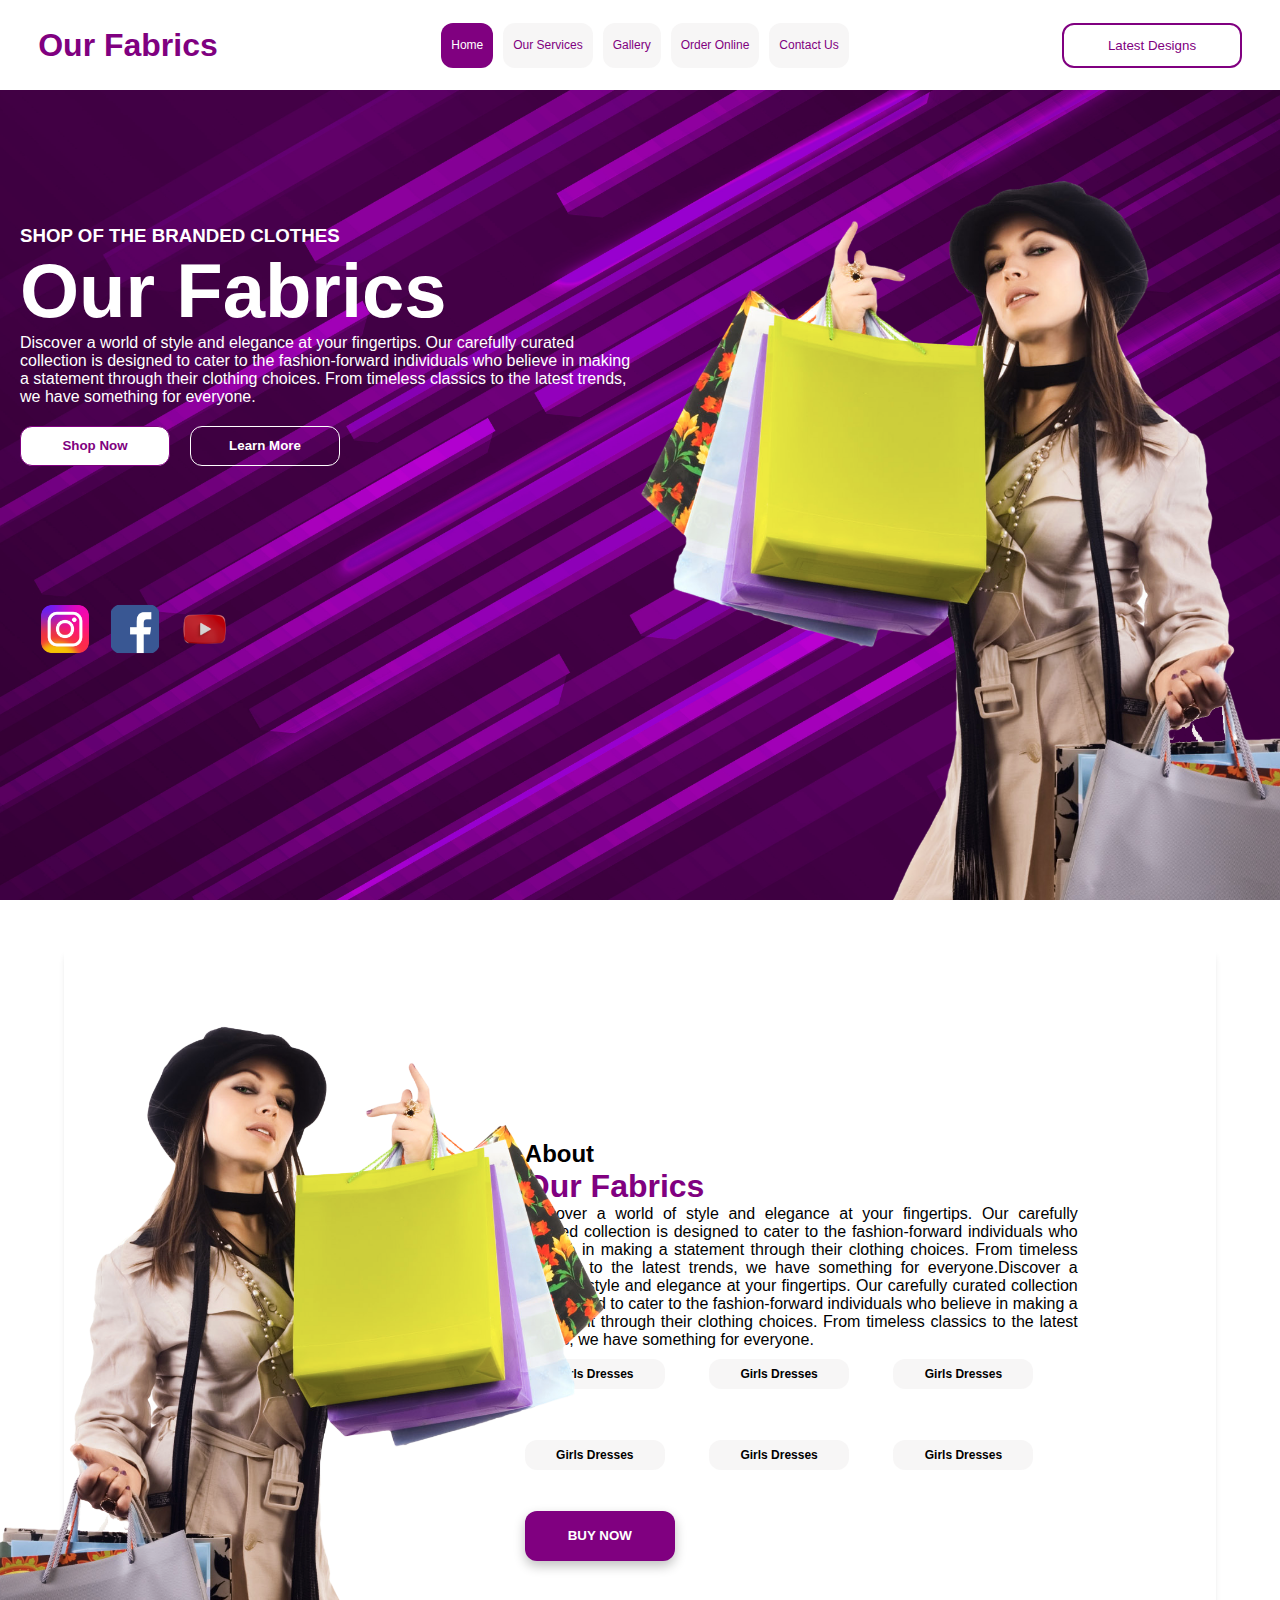
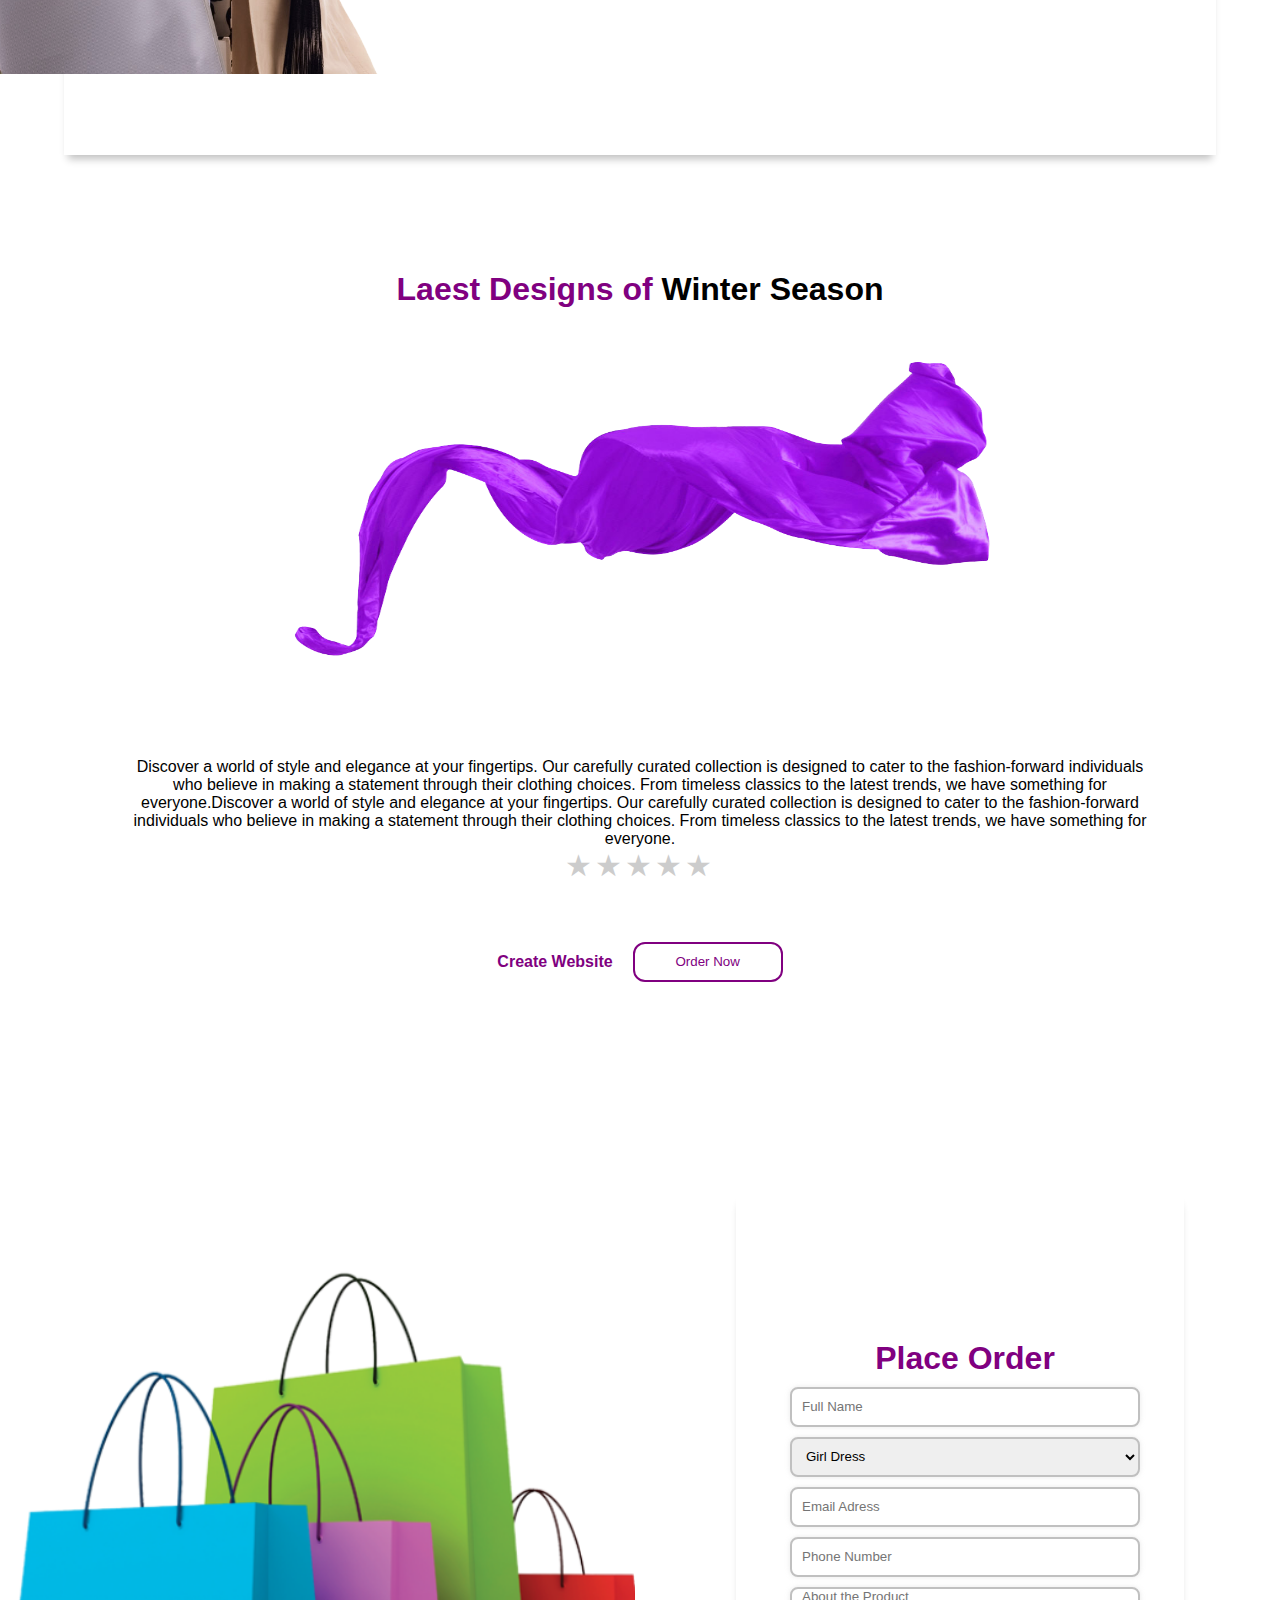
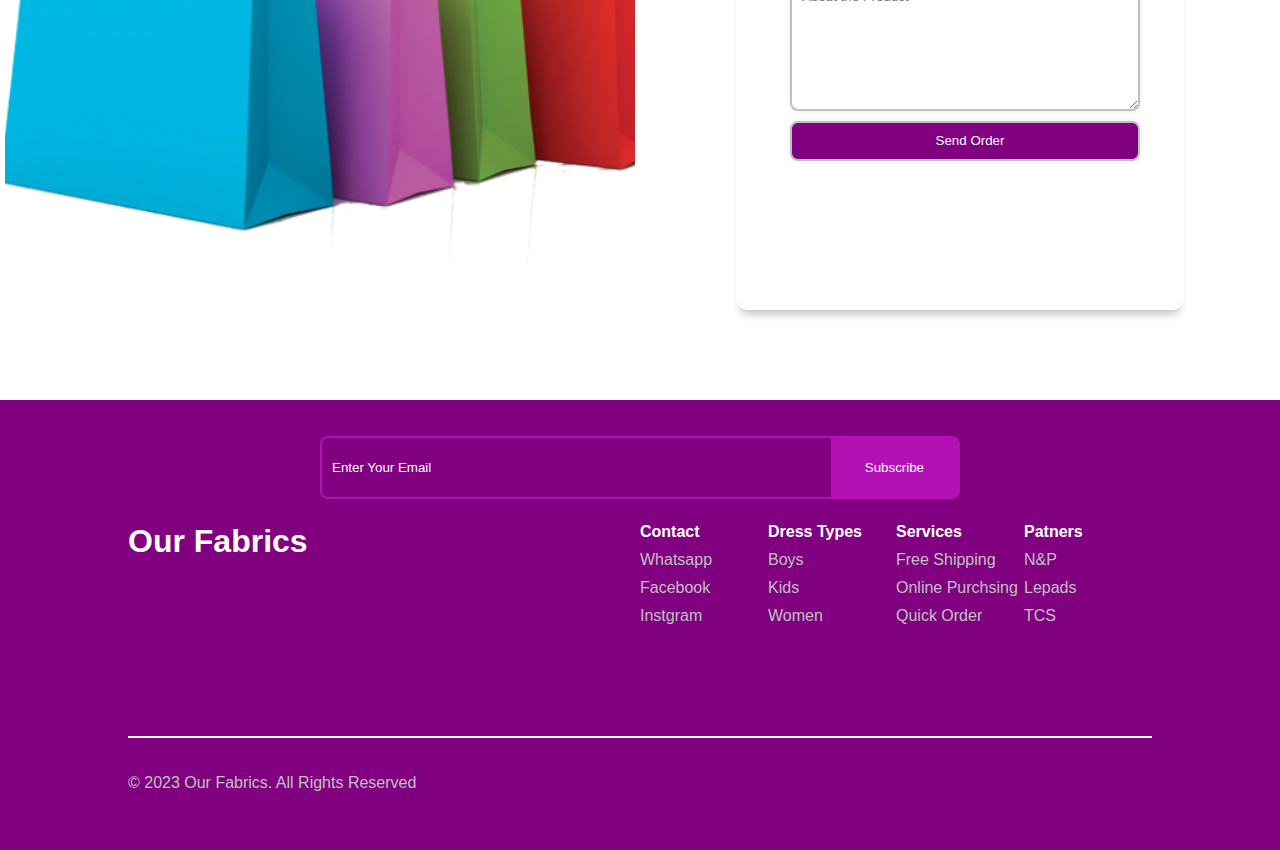
<file: index.html>
<!DOCTYPE html>
<html lang="en">
<head>
    <meta charset="UTF-8">
    <link rel="stylesheet" href="/Codes/style.css">
    <link rel="stylesheet" href="/Codes/ResponsiveStyle.css">
    <meta name="viewport" content="width=device-width, initial-scale=1.0">
    <title>EVO CLIENT</title>
</head>
<body>
    <div class="heroContainer" id="heroContainer">
            <!--NavBar-->
    <div class="navBar" id="navBar">
        <div class="logoHolder" id="logoHolder">
            <h1>Our Fabrics</h1>
        </div>
        <div class="buttonHolder" id="buttonHolder">
            <a href="#" class="navButton Active">Home</a>
            <a href="/Codes/OurServices.html" class="navButton">Our Services</a>
            <a href="/Codes/ProductPage.html" class="navButton">Gallery</a>
            <a href="/Codes/OrderOnline.html" class="navButton">Order Online</a>
            <a href="/Codes/ContactPage.html" class="navButton">Contact Us</a>
        </div>
        <div class="latestDesignButtonHolder">
            <button>Latest Designs</button>
        </div>
    </div>
<!--MainBody-->
    <div class="contaner" id="container">
        <div class="mainContent" id="mainContent">
            <h3>SHOP OF THE BRANDED CLOTHES</h3>
            <h1 class="bigText">Our Fabrics</h1>
            <p>
                Discover a world of style and elegance at your fingertips. Our carefully curated collection is designed to cater to the
                fashion-forward individuals who believe in making a statement through their clothing choices. From timeless classics to
                the latest trends, we have something for everyone.
            </p>
            <div class="mainButtons">
                <button><strong>Shop Now</strong> </button>
                <button><strong>Learn More</strong> </button>
            </div>
            <div class="socialIcons" id="socialIcons">
                <a href="#" class="socialicons"><img src="/Assets/insta.png" alt=""></a>
                <a href="#" class="socialicons"><img src="/Assets/fb.png" alt=""></a>
                <a href="#" class="socialicons"><img src="/Assets/yt.png" alt=""></a>
            </div>
        </div>
        <div class="siteImageHolder" id="siteImageHolder">
            <img src="/Assets/Young-Fashion-Girl-Holding-Shopping-Bag-PNG.png" alt="">
        </div>
    </div>
        </div>
        <div class="aboutOurFabrics" id="aboutOurFabrics">
            <div class="aboutHolderShadow" id="aboutHolderShadow">
                <div class="imageHolder">
                    <img src="/Assets/Young-Fashion-Girl-Holding-Shopping-Bag-PNG.png" alt="">
                </div>
                <div class="aboutBrand" id="aboutBrand">
                    <h2>About</h2>
                    <h1>Our Fabrics</h1>
                    <p>
                        Discover a world of style and elegance at your fingertips. Our carefully curated collection is designed to cater
                        to the
                        fashion-forward individuals who believe in making a statement through their clothing choices. From timeless
                        classics to
                        the latest trends, we have something for everyone.Discover a world of style and elegance at your fingertips. Our
                        carefully curated collection is designed to cater to the
                        fashion-forward individuals who believe in making a statement through their clothing choices. From timeless
                        classics to
                        the latest trends, we have something for everyone.
                    </p>
                    <div class="dressHolder" id="dressHolder">
                        <div class="grid-item">
                            <h1>Girls Dresses</h1>
                        </div>
                        <div class="grid-item">
                            <h1>Girls Dresses</h1>
                        </div>
                        <div class="grid-item">
                            <h1>Girls Dresses</h1>
                        </div>
                        <div class="grid-item">
                            <h1>Girls Dresses</h1>
                        </div>
                        <div class="grid-item">
                            <h1>Girls Dresses</h1>
                        </div>
                        <div class="grid-item">
                            <h1>Girls Dresses</h1>
                        </div>
                    </div>
                    <button><strong>BUY NOW</strong> </button>
                
                </div>
            </div>
          
        </div>
        <div class="latestDesinsSection" id="latestDesinsSection">
            <h1><span>Laest Designs of</span> Winter Season</h1>
            <img src="/Assets/wave.png" alt="">
            <p>
                    Discover a world of style and elegance at your fingertips. Our carefully curated collection is designed to cater
                    to the
                    fashion-forward individuals who believe in making a statement through their clothing choices. From timeless
                    classics to
                    the latest trends, we have something for everyone.Discover a world of style and elegance at your fingertips. Our
                    carefully curated collection is designed to cater to the
                    fashion-forward individuals who believe in making a statement through their clothing choices. From timeless
                    classics to
                    the latest trends, we have something for everyone.
            </p>
            <div class="rate">
                <input type="radio" id="star5" name="rate" value="5" />
                <label for="star5" title="text">5 stars</label>
                <input type="radio" id="star4" name="rate" value="4" />
                <label for="star4" title="text">4 stars</label>
                <input type="radio" id="star3" name="rate" value="3" />
                <label for="star3" title="text">3 stars</label>
                <input type="radio" id="star2" name="rate" value="2" />
                <label for="star2" title="text">2 stars</label>
                <input type="radio" id="star1" name="rate" value="1" />
                <label for="star1" title="text">1 star</label>
            </div>
            <div class="createWebSite" id="createWebSite">
                <h1>Create Website</h1>
                <button>Order Now</button>
            </div>
        </div>
        <div class="placeOrder" id="placeOrder">
            <div class="orderImageHolder" id="orderImageHolder">
                <img src="/Assets/bags.png" alt="">
            </div>
            <div class="placeOrderForm" id="placeOrderForm">
               
                <form action="" class="orderDetails">
            <h1>Place Order</h1>
                  
                            <input type="text" placeholder="Full Name">
                            <select name="" id="select" class="select">
                            <option value="Dress">Girl Dress</option>
                            <option value="Dress">Boy Dress</option>
                            <option value="Dress">Kid Dress</option>
                            </select>
                  
                            <input type="text" placeholder="Email Adress">
                       
                            <input type="text" placeholder="Phone Number">
                      
                            <textarea placeholder="About the Product" cols="50" maxlength="100" rows="8"></textarea>
                       
                    <input type="submit" value="Send Order" class="submitted">
                </form>
            </div>
        </div>
        <footer class="footer"> 
            <div class="sub" id="sub">
                <div class="subHolder" id="subHolder">
                    <input type="text" placeholder="Enter Your Email">
                    <button>Subscribe</button>
                </div>
                
            </div>
            <div class="linksHolder" id="linksHolder">
                <div class="CompanyLogo" id="companyLogo">
                    <h1>
                        Our Fabrics
                    </h1>
                </div>
                <div class="theLinksHolder" id="theLinksHolder">
                    <div class="links" id="links">
                        <p><strong>Contact</strong></p>
                        <a href="#">Whatsapp</a>
                        <a href="#">Facebook</a>
                        <a href="#">Instgram</a>
                    </div>
                    <div class="links" id="links">
                        <p><strong>Dress Types</strong></p>
                        <a href="#">Boys</a>
                        <a href="#">Kids</a>
                        <a href="#">Women</a>
                    </div>
                    <div class="links" id="links">
                        <p><strong>Services</strong></p>
                        <a href="#">Free Shipping</a>
                        <a href="#">Online Purchsing</a>
                        <a href="#">Quick Order</a>
                    </div>
                    <div class="links" id="links">
                        <p><strong>Patners</strong></p>
                        <a href="#">N&P</a>
                        <a href="#">Lepads</a>
                        <a href="#">TCS</a>
                    </div>
                </div>
            </div>
            <div class="copyRight" id="CopyRight">
                <p>
                    &copy 2023 Our Fabrics. All Rights Reserved
                </p>
            </div>
        </footer>
</body>
</html>
</file>
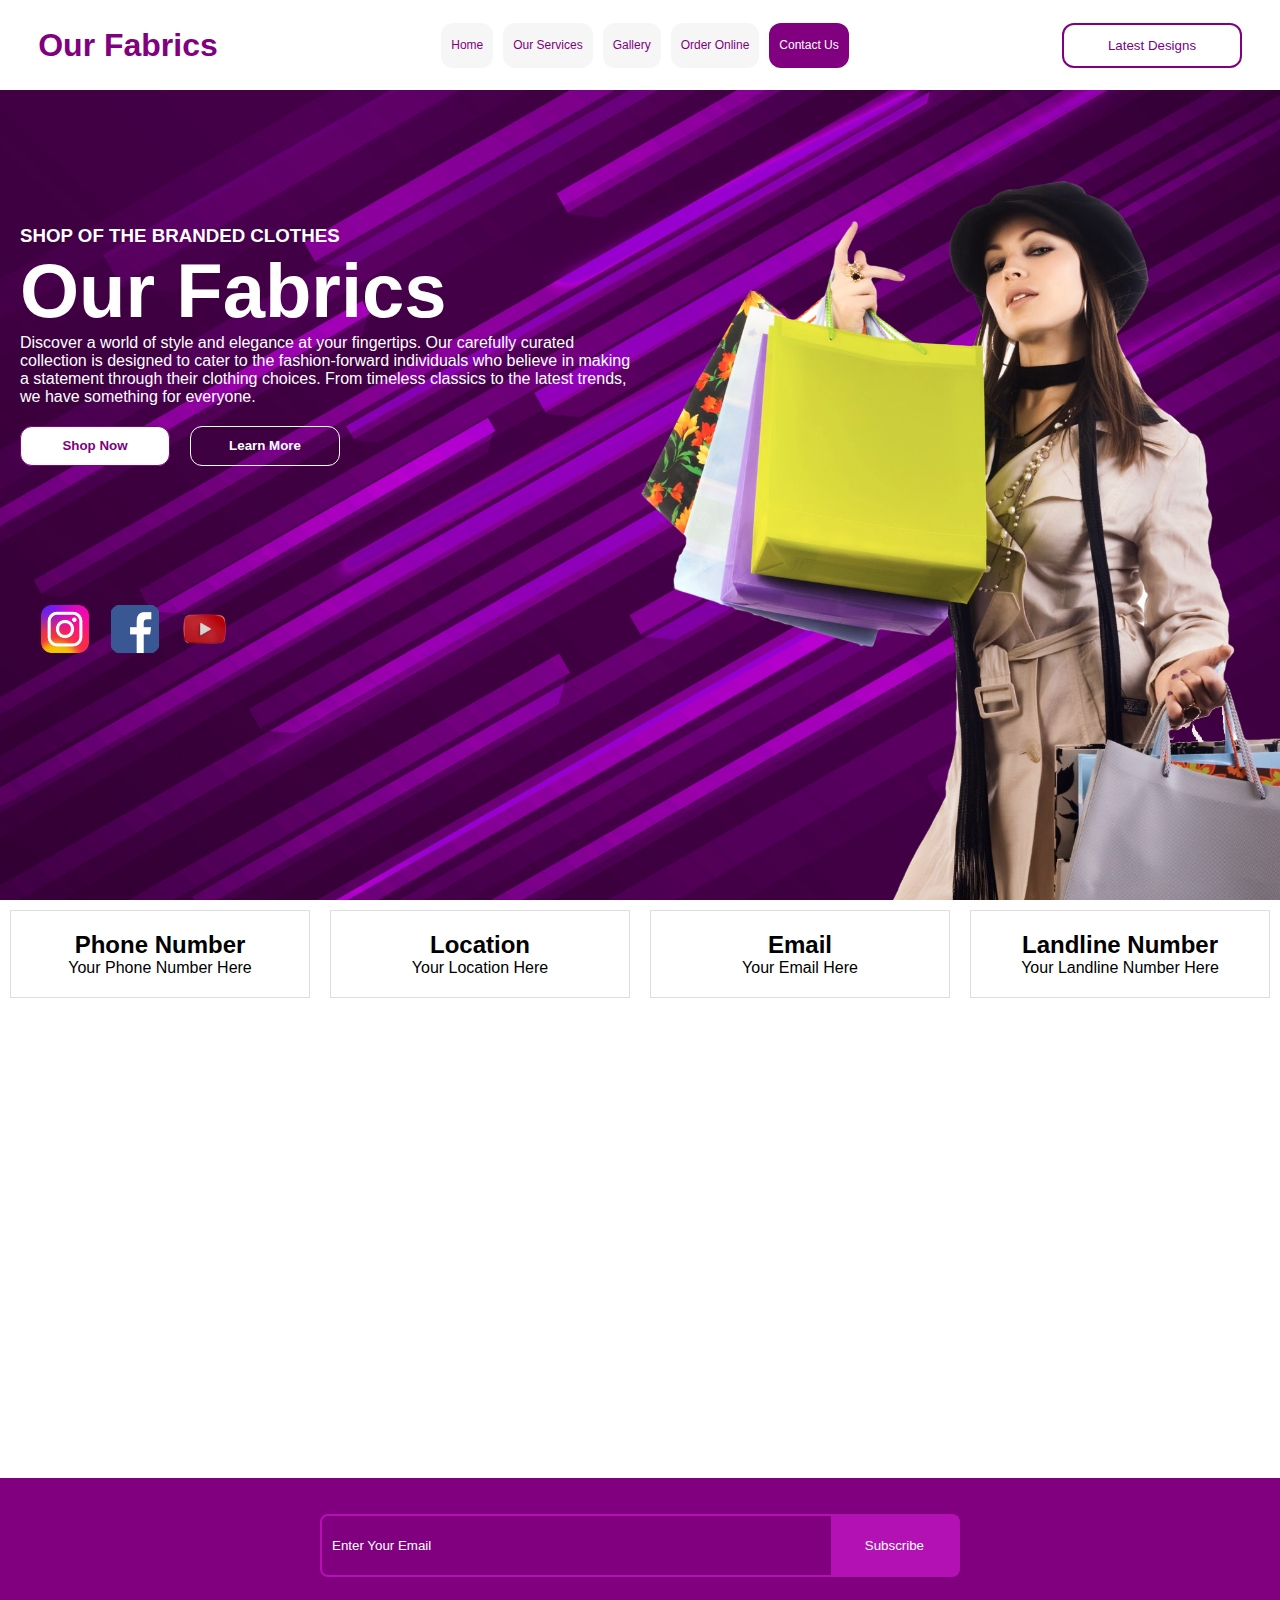
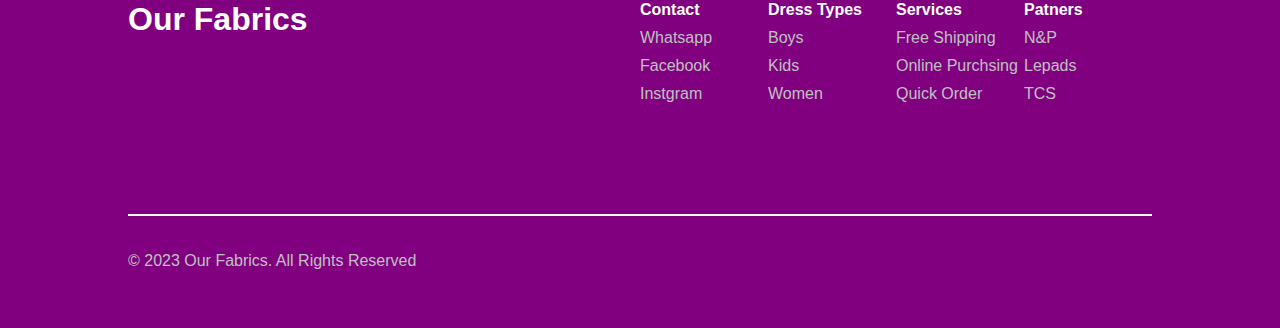
<file: Codes/ContactPage.html>
<!DOCTYPE html>
<html lang="en">

<head>
    <meta charset="UTF-8">
    <link rel="stylesheet" href="/Codes/style.css">
    <link rel="stylesheet" href="/Codes/ResponsiveStyle.css">
    <meta name="viewport" content="width=device-width, initial-scale=1.0">
    <title>EVO CLIENT</title>
</head>

<body>
    <div class="heroContainer" id="heroContainer">
        <!--NavBar-->
        <div class="navBar" id="navBar">
            <div class="logoHolder" id="logoHolder">
                <h1>Our Fabrics</h1>
            </div>
            <div class="buttonHolder" id="buttonHolder">
                <a href="/index.html" class="navButton ">Home</a>
                <a href="/Codes/OurServices.html" class="navButton">Our Services</a>
                <a href="/Codes/ProductPage.html" class="navButton">Gallery</a>
                <a href="/Codes/OrderOnline.html" class="navButton">Order Online</a>
                <a href="#" class="navButton Active">Contact Us</a>
            </div>
            <div class="latestDesignButtonHolder">
                <button>Latest Designs</button>
            </div>
        </div>
        <!--MainBody-->
        <div class="contaner" id="container">
            <div class="mainContent" id="mainContent">
                <h3>SHOP OF THE BRANDED CLOTHES</h3>
                <h1 class="bigText">Our Fabrics</h1>
                <p>
                    Discover a world of style and elegance at your fingertips. Our carefully curated collection is
                    designed to cater to the
                    fashion-forward individuals who believe in making a statement through their clothing choices. From
                    timeless classics to
                    the latest trends, we have something for everyone.
                </p>
                <div class="mainButtons">
                    <button><strong>Shop Now</strong> </button>
                    <button><strong>Learn More</strong> </button>
                </div>
                <div class="socialIcons" id="socialIcons">
                    <a href="#" class="socialicons"><img src="/Assets/insta.png" alt=""></a>
                    <a href="#" class="socialicons"><img src="/Assets/fb.png" alt=""></a>
                    <a href="#" class="socialicons"><img src="/Assets/yt.png" alt=""></a>
                </div>
            </div>
            <div class="siteImageHolder" id="siteImageHolder">
                <img src="/Assets/Young-Fashion-Girl-Holding-Shopping-Bag-PNG.png" alt="">
            </div>
        </div>
    </div>

    <div class="contactDetailsSection" id="contactDetailsSection">
            <div class="contact-details">
                <div>
                    <h2>Phone Number</h2>
                    <p>Your Phone Number Here</p>
                </div>
                <div>
                    <h2>Location</h2>
                    <p>Your Location Here</p>
                </div>
                <div>
                    <h2>Email</h2>
                    <p>Your Email Here</p>
                </div>
                <div>
                    <h2>Landline Number</h2>
                    <p>Your Landline Number Here</p>
                </div>
            </div>
            <div id="map">
<iframe id="map"
    src="https://www.google.com/maps/embed?pb=!1m14!1m12!1m3!1d26950.727432261512!2d74.100503!3d32.396625549999996!2m3!1f0!2f0!3f0!3m2!1i1024!2i768!4f13.1!5e0!3m2!1sen!2s!4v1693380551994!5m2!1sen!2s"
    style="border:0;" allowfullscreen="" loading="lazy"
    referrerpolicy="no-referrer-when-downgrade"></iframe>
            </div>
    </div>
    
    <footer class="footer">
        <div class="sub" id="sub">
            <div class="subHolder" id="subHolder">
                <input type="text" placeholder="Enter Your Email">
                <button>Subscribe</button>
            </div>

        </div>
        <div class="linksHolder" id="linksHolder">
            <div class="CompanyLogo" id="companyLogo">
                <h1>
                    Our Fabrics
                </h1>
            </div>
            <div class="theLinksHolder" id="theLinksHolder">
                <div class="links" id="links">
                    <p><strong>Contact</strong></p>
                    <a href="#">Whatsapp</a>
                    <a href="#">Facebook</a>
                    <a href="#">Instgram</a>
                </div>
                <div class="links" id="links">
                    <p><strong>Dress Types</strong></p>
                    <a href="#">Boys</a>
                    <a href="#">Kids</a>
                    <a href="#">Women</a>
                </div>
                <div class="links" id="links">
                    <p><strong>Services</strong></p>
                    <a href="#">Free Shipping</a>
                    <a href="#">Online Purchsing</a>
                    <a href="#">Quick Order</a>
                </div>
                <div class="links" id="links">
                    <p><strong>Patners</strong></p>
                    <a href="#">N&P</a>
                    <a href="#">Lepads</a>
                    <a href="#">TCS</a>
                </div>
            </div>
        </div>
        <div class="copyRight" id="CopyRight">
            <p>
                &copy 2023 Our Fabrics. All Rights Reserved
            </p>
        </div>
    </footer>

</body>

</html>
</file>
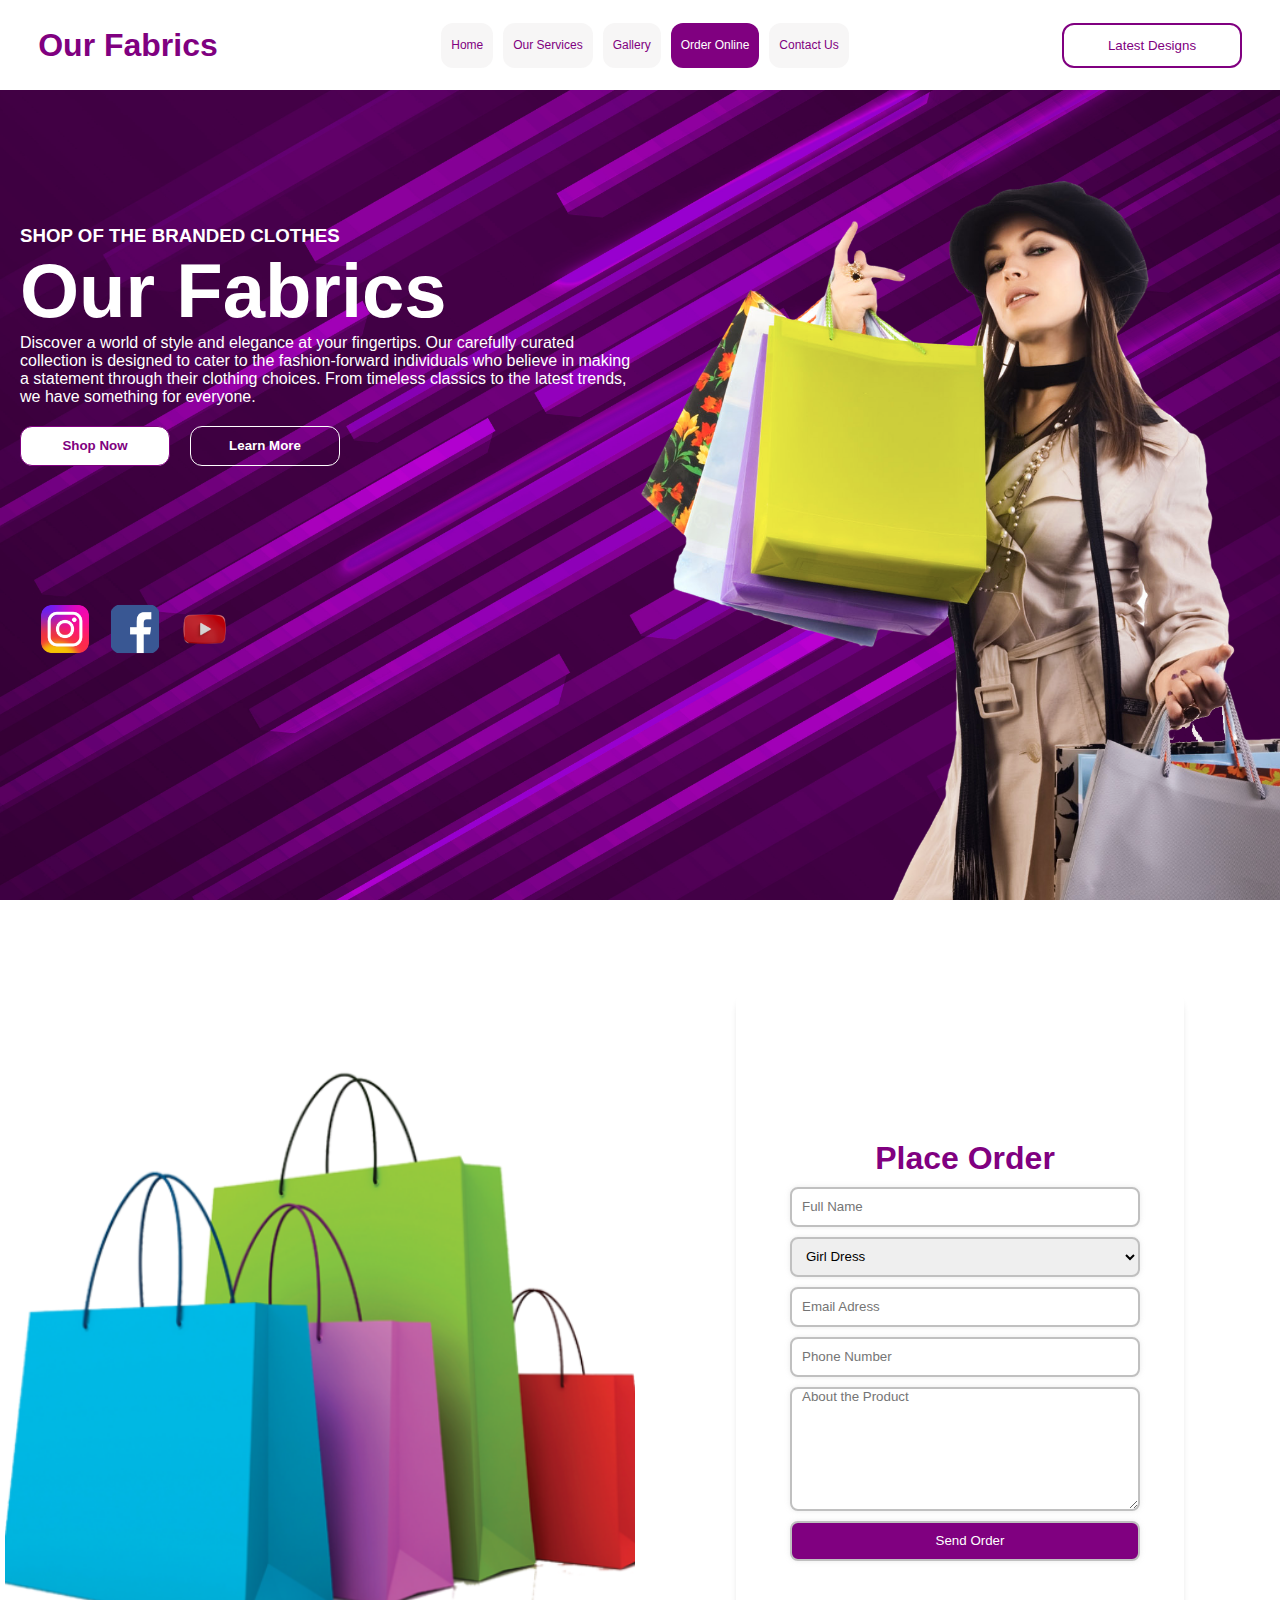
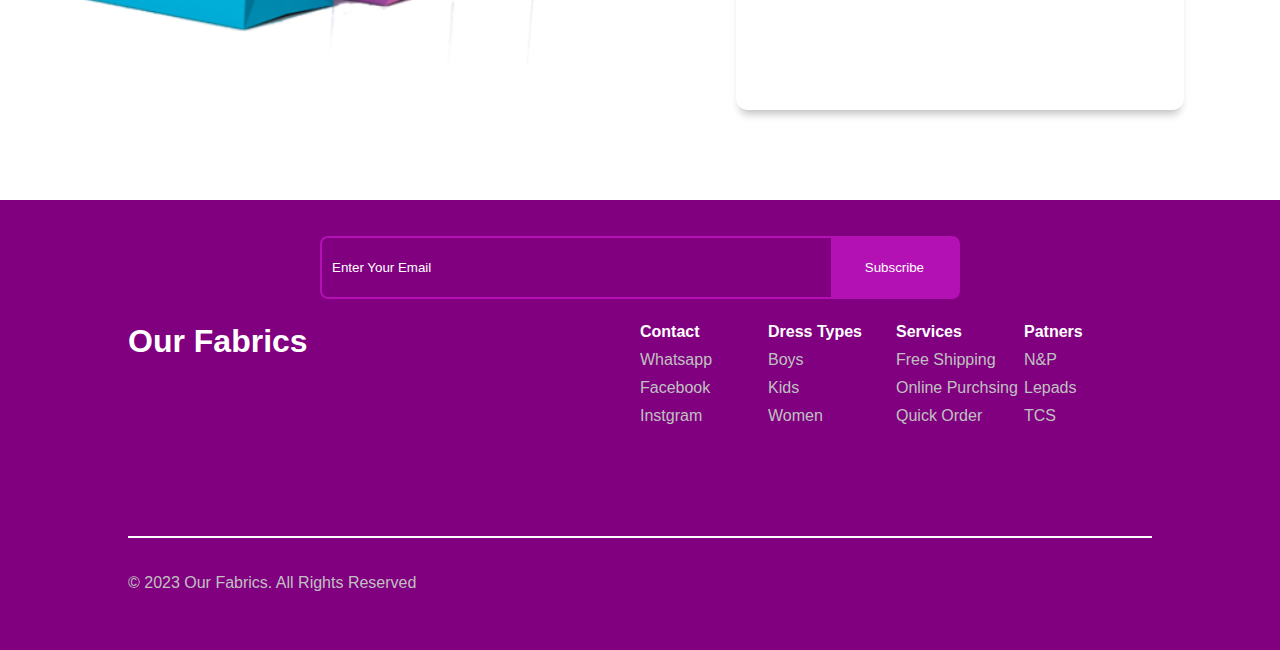
<file: Codes/OrderOnline.html>
<!DOCTYPE html>
<html lang="en">

<head>
    <meta charset="UTF-8">
    <link rel="stylesheet" href="/Codes/style.css">
    <link rel="stylesheet" href="/Codes/ResponsiveStyle.css">
    <meta name="viewport" content="width=device-width, initial-scale=1.0">
    <title>EVO CLIENT</title>
</head>

<body>
    <div class="heroContainer" id="heroContainer">
        <!--NavBar-->
        <div class="navBar" id="navBar">
            <div class="logoHolder" id="logoHolder">
                <h1>Our Fabrics</h1>
            </div>
            <div class="buttonHolder" id="buttonHolder">
                <a href="/index.html" class="navButton ">Home</a>
                <a href="/Codes/OurServices.html" class="navButton">Our Services</a>
                <a href="/Codes/ProductPage.html" class="navButton">Gallery</a>
                <a href="#" class="navButton Active">Order Online</a>
                <a href="/Codes/ContactPage.html" class="navButton">Contact Us</a>
            </div>
            <div class="latestDesignButtonHolder">
                <button>Latest Designs</button>
            </div>
        </div>
        <!--MainBody-->
        <div class="contaner" id="container">
            <div class="mainContent" id="mainContent">
                <h3>SHOP OF THE BRANDED CLOTHES</h3>
                <h1 class="bigText">Our Fabrics</h1>
                <p>
                    Discover a world of style and elegance at your fingertips. Our carefully curated collection is
                    designed to cater to the
                    fashion-forward individuals who believe in making a statement through their clothing choices. From
                    timeless classics to
                    the latest trends, we have something for everyone.
                </p>
                <div class="mainButtons">
                    <button><strong>Shop Now</strong> </button>
                    <button><strong>Learn More</strong> </button>
                </div>
                <div class="socialIcons" id="socialIcons">
                    <a href="#" class="socialicons"><img src="/Assets/insta.png" alt=""></a>
                    <a href="#" class="socialicons"><img src="/Assets/fb.png" alt=""></a>
                    <a href="#" class="socialicons"><img src="/Assets/yt.png" alt=""></a>
                </div>
            </div>
            <div class="siteImageHolder" id="siteImageHolder">
                <img src="/Assets/Young-Fashion-Girl-Holding-Shopping-Bag-PNG.png" alt="">
            </div>
        </div>
    </div>

    <div class="placeOrder" id="placeOrder">
        <div class="orderImageHolder" id="orderImageHolder">
            <img src="/Assets/bags.png" alt="">
        </div>
        <div class="placeOrderForm" id="placeOrderForm">

            <form action="" class="orderDetails">
                <h1>Place Order</h1>

                <input type="text" placeholder="Full Name">
                <select name="" id="select" class="select">
                    <option value="Dress">Girl Dress</option>
                    <option value="Dress">Boy Dress</option>
                    <option value="Dress">Kid Dress</option>
                </select>

                <input type="text" placeholder="Email Adress">

                <input type="text" placeholder="Phone Number">

                <textarea placeholder="About the Product" cols="50" maxlength="100" rows="8"></textarea>

                <input type="submit" value="Send Order" class="submitted">
            </form>
        </div>
    </div>
    <footer class="footer">
        <div class="sub" id="sub">
            <div class="subHolder" id="subHolder">
                <input type="text" placeholder="Enter Your Email">
                <button>Subscribe</button>
            </div>

        </div>
        <div class="linksHolder" id="linksHolder">
            <div class="CompanyLogo" id="companyLogo">
                <h1>
                    Our Fabrics
                </h1>
            </div>
            <div class="theLinksHolder" id="theLinksHolder">
                <div class="links" id="links">
                    <p><strong>Contact</strong></p>
                    <a href="#">Whatsapp</a>
                    <a href="#">Facebook</a>
                    <a href="#">Instgram</a>
                </div>
                <div class="links" id="links">
                    <p><strong>Dress Types</strong></p>
                    <a href="#">Boys</a>
                    <a href="#">Kids</a>
                    <a href="#">Women</a>
                </div>
                <div class="links" id="links">
                    <p><strong>Services</strong></p>
                    <a href="#">Free Shipping</a>
                    <a href="#">Online Purchsing</a>
                    <a href="#">Quick Order</a>
                </div>
                <div class="links" id="links">
                    <p><strong>Patners</strong></p>
                    <a href="#">N&P</a>
                    <a href="#">Lepads</a>
                    <a href="#">TCS</a>
                </div>
            </div>
        </div>
        <div class="copyRight" id="CopyRight">
            <p>
                &copy 2023 Our Fabrics. All Rights Reserved
            </p>
        </div>
    </footer>
</body>

</html>
</file>
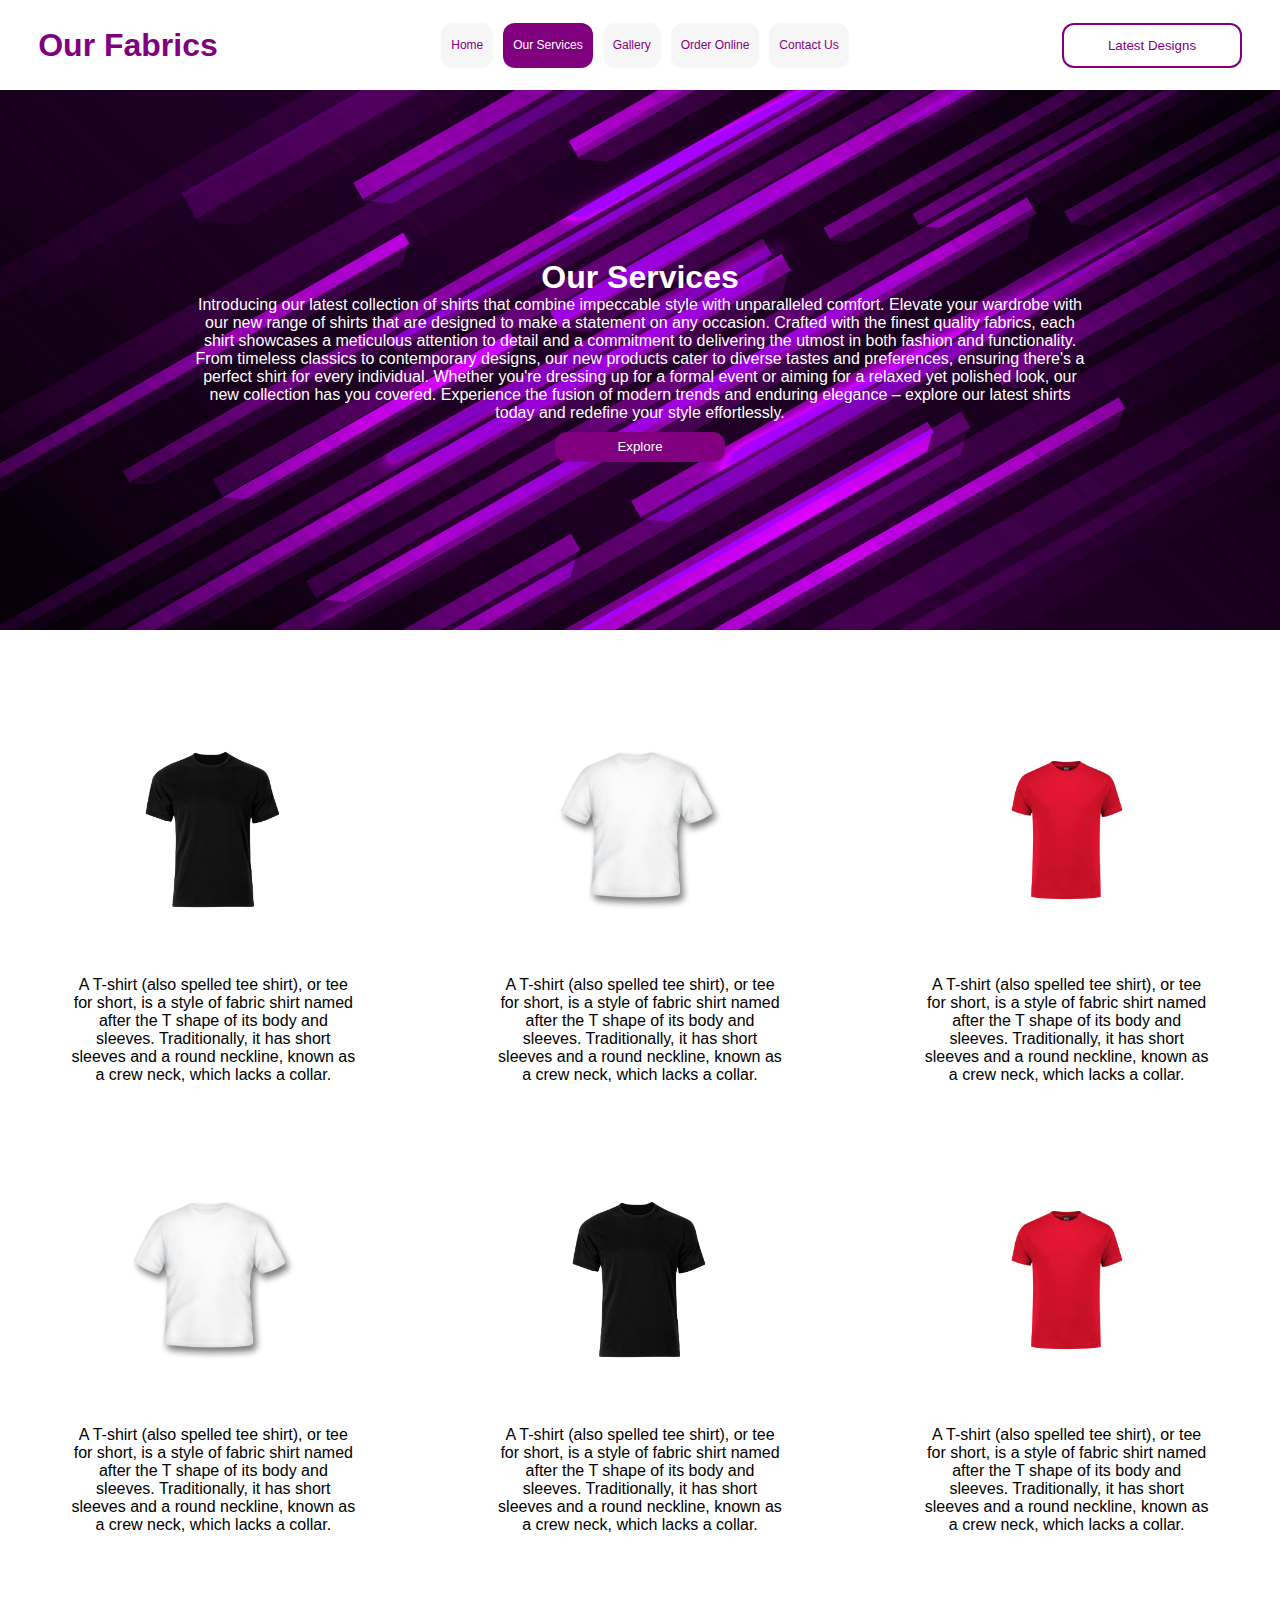
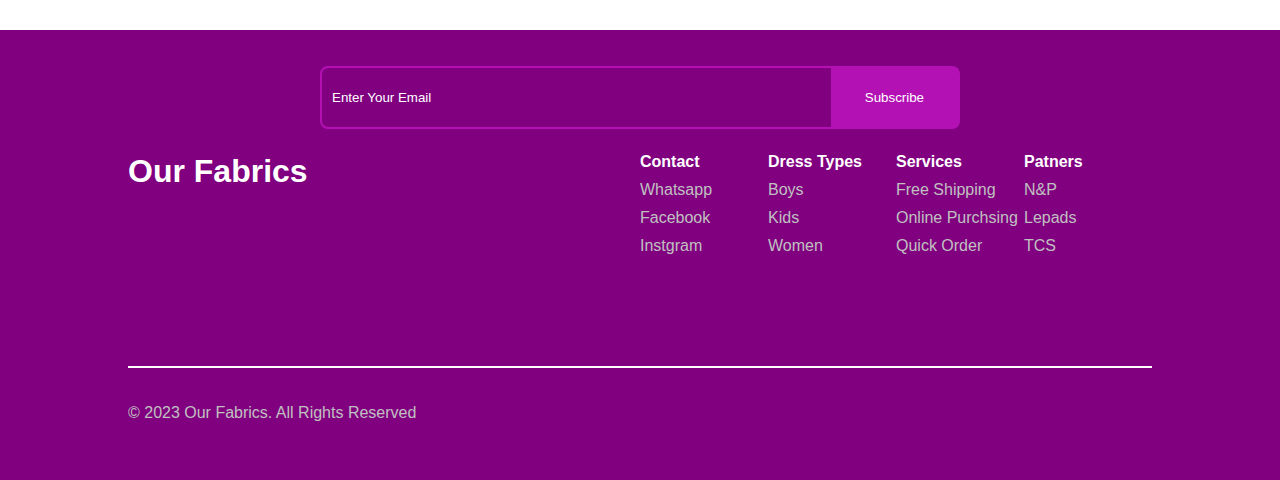
<file: Codes/OurServices.html>
<!DOCTYPE html>
<html lang="en">

<head>
    <meta charset="UTF-8">
    <link rel="stylesheet" href="/Codes/OurServices.css">
    <link rel="stylesheet" href="/Codes/ResponsiveStyle.css">
    <meta name="viewport" content="width=device-width, initial-scale=1.0">
    <title>EVO CLIENT</title>
</head>

<body>
    <div class="navBar" id="navBar">
        <div class="logoHolder" id="logoHolder">
            <h1>Our Fabrics</h1>
        </div>
        <div class="buttonHolder" id="buttonHolder">
            <a href="/index.html" class="navButton ">Home</a>
            <a href="#" class="navButton Active">Our Services</a>
            <a href="/Codes/ProductPage.html" class="navButton ">Gallery</a>
            <a href="/Codes/OrderOnline.html" class="navButton">Order Online</a>
            <a href="/Codes/ContactPage.html" class="navButton">Contact Us</a>
        </div>
        <div class="latestDesignButtonHolder">
            <button>Latest Designs</button>
        </div>
    </div>
    <div class="newProducts" id="newProducts">
        <h1>Our Services</h1>
        <p>
            Introducing our latest collection of shirts that combine impeccable style with unparalleled comfort. Elevate
            your
            wardrobe with our new range of shirts that are designed to make a statement on any occasion. Crafted with
            the finest
            quality fabrics, each shirt showcases a meticulous attention to detail and a commitment to delivering the
            utmost in both
            fashion and functionality. From timeless classics to contemporary designs, our new products cater to diverse
            tastes and
            preferences, ensuring there's a perfect shirt for every individual. Whether you're dressing up for a formal
            event or
            aiming for a relaxed yet polished look, our new collection has you covered. Experience the fusion of modern
            trends and
            enduring elegance – explore our latest shirts today and redefine your style effortlessly.
        </p>
        <button>Explore</button>
    </div>
    <div class="productHolder" id="productHolder">
        <div class="productsCard grid-item" id="productsCard">
            <div class="productImageHolder">
                <img src="/Assets/shirt (1).png" alt="">
            </div>
            <div class="productNameHolder" id="productNameHolder">
                <p>
                A T-shirt (also spelled tee shirt), or tee for short, is a style of fabric shirt named after the T shape of its body and
                sleeves. Traditionally, it has short sleeves and a round neckline, known as a crew neck, which lacks a collar.
                </p>
            </div>
       
        </div>
        <div class="productsCard grid-item" id="productsCard">
            <div class="productImageHolder">
                <img src="/Assets/shirt (2).png" alt="">
            </div>
            <div class="productNameHolder" id="productNameHolder">
                <p>
                    A T-shirt (also spelled tee shirt), or tee for short, is a style of fabric shirt named after the T shape of its
                    body and
                    sleeves. Traditionally, it has short sleeves and a round neckline, known as a crew neck, which lacks a collar.
                </p>
            </div>
        </div>
        <div class="productsCard grid-item" id="productsCard">
            <div class="productImageHolder">
                <img src="/Assets/shirt (3).png" alt="">
            </div>
        <div class="productNameHolder" id="productNameHolder">
            <p>
                A T-shirt (also spelled tee shirt), or tee for short, is a style of fabric shirt named after the T shape of its
                body and
                sleeves. Traditionally, it has short sleeves and a round neckline, known as a crew neck, which lacks a collar.
            </p>
        </div>
        </div>
        <div class="productsCard grid-item" id="productsCard">
            <div class="productImageHolder">
                <img src="/Assets/shirt (2).png" alt="">
            </div>
            <div class="productNameHolder" id="productNameHolder">
                <p>
                    A T-shirt (also spelled tee shirt), or tee for short, is a style of fabric shirt named after the T shape of its
                    body and
                    sleeves. Traditionally, it has short sleeves and a round neckline, known as a crew neck, which lacks a collar.
                </p>
            </div>
        </div>
        <div class="productsCard grid-item" id="productsCard">
            <div class="productImageHolder">
                <img src="/Assets/shirt (1).png" alt="">
            </div>
        <div class="productNameHolder" id="productNameHolder">
            <p>
                A T-shirt (also spelled tee shirt), or tee for short, is a style of fabric shirt named after the T shape of its
                body and
                sleeves. Traditionally, it has short sleeves and a round neckline, known as a crew neck, which lacks a collar.
            </p>
        </div>
        </div>
        <div class="productsCard grid-item" id="productsCard">
            <div class="productImageHolder">
                <img src="/Assets/shirt (3).png" alt="">
            </div>
        <div class="productNameHolder" id="productNameHolder">
            <p>
                A T-shirt (also spelled tee shirt), or tee for short, is a style of fabric shirt named after the T shape of its
                body and
                sleeves. Traditionally, it has short sleeves and a round neckline, known as a crew neck, which lacks a collar.
            </p>
        </div>
        </div>
    </div>
    <footer class="footer">
        <div class="sub" id="sub">
            <div class="subHolder" id="subHolder">
                <input type="text" placeholder="Enter Your Email">
                <button>Subscribe</button>
            </div>

        </div>
        <div class="linksHolder" id="linksHolder">
            <div class="CompanyLogo" id="companyLogo">
                <h1>
                    Our Fabrics
                </h1>
            </div>
            <div class="theLinksHolder" id="theLinksHolder">
                <div class="links" id="links">
                    <p><strong>Contact</strong></p>
                    <a href="#">Whatsapp</a>
                    <a href="#">Facebook</a>
                    <a href="#">Instgram</a>
                </div>
                <div class="links" id="links">
                    <p><strong>Dress Types</strong></p>
                    <a href="#">Boys</a>
                    <a href="#">Kids</a>
                    <a href="#">Women</a>
                </div>
                <div class="links" id="links">
                    <p><strong>Services</strong></p>
                    <a href="#">Free Shipping</a>
                    <a href="#">Online Purchsing</a>
                    <a href="#">Quick Order</a>
                </div>
                <div class="links" id="links">
                    <p><strong>Patners</strong></p>
                    <a href="#">N&P</a>
                    <a href="#">Lepads</a>
                    <a href="#">TCS</a>
                </div>
            </div>
        </div>
        <div class="copyRight" id="CopyRight">
            <p>
                &copy 2023 Our Fabrics. All Rights Reserved
            </p>
        </div>
    </footer>
</body>

</html>
</file>
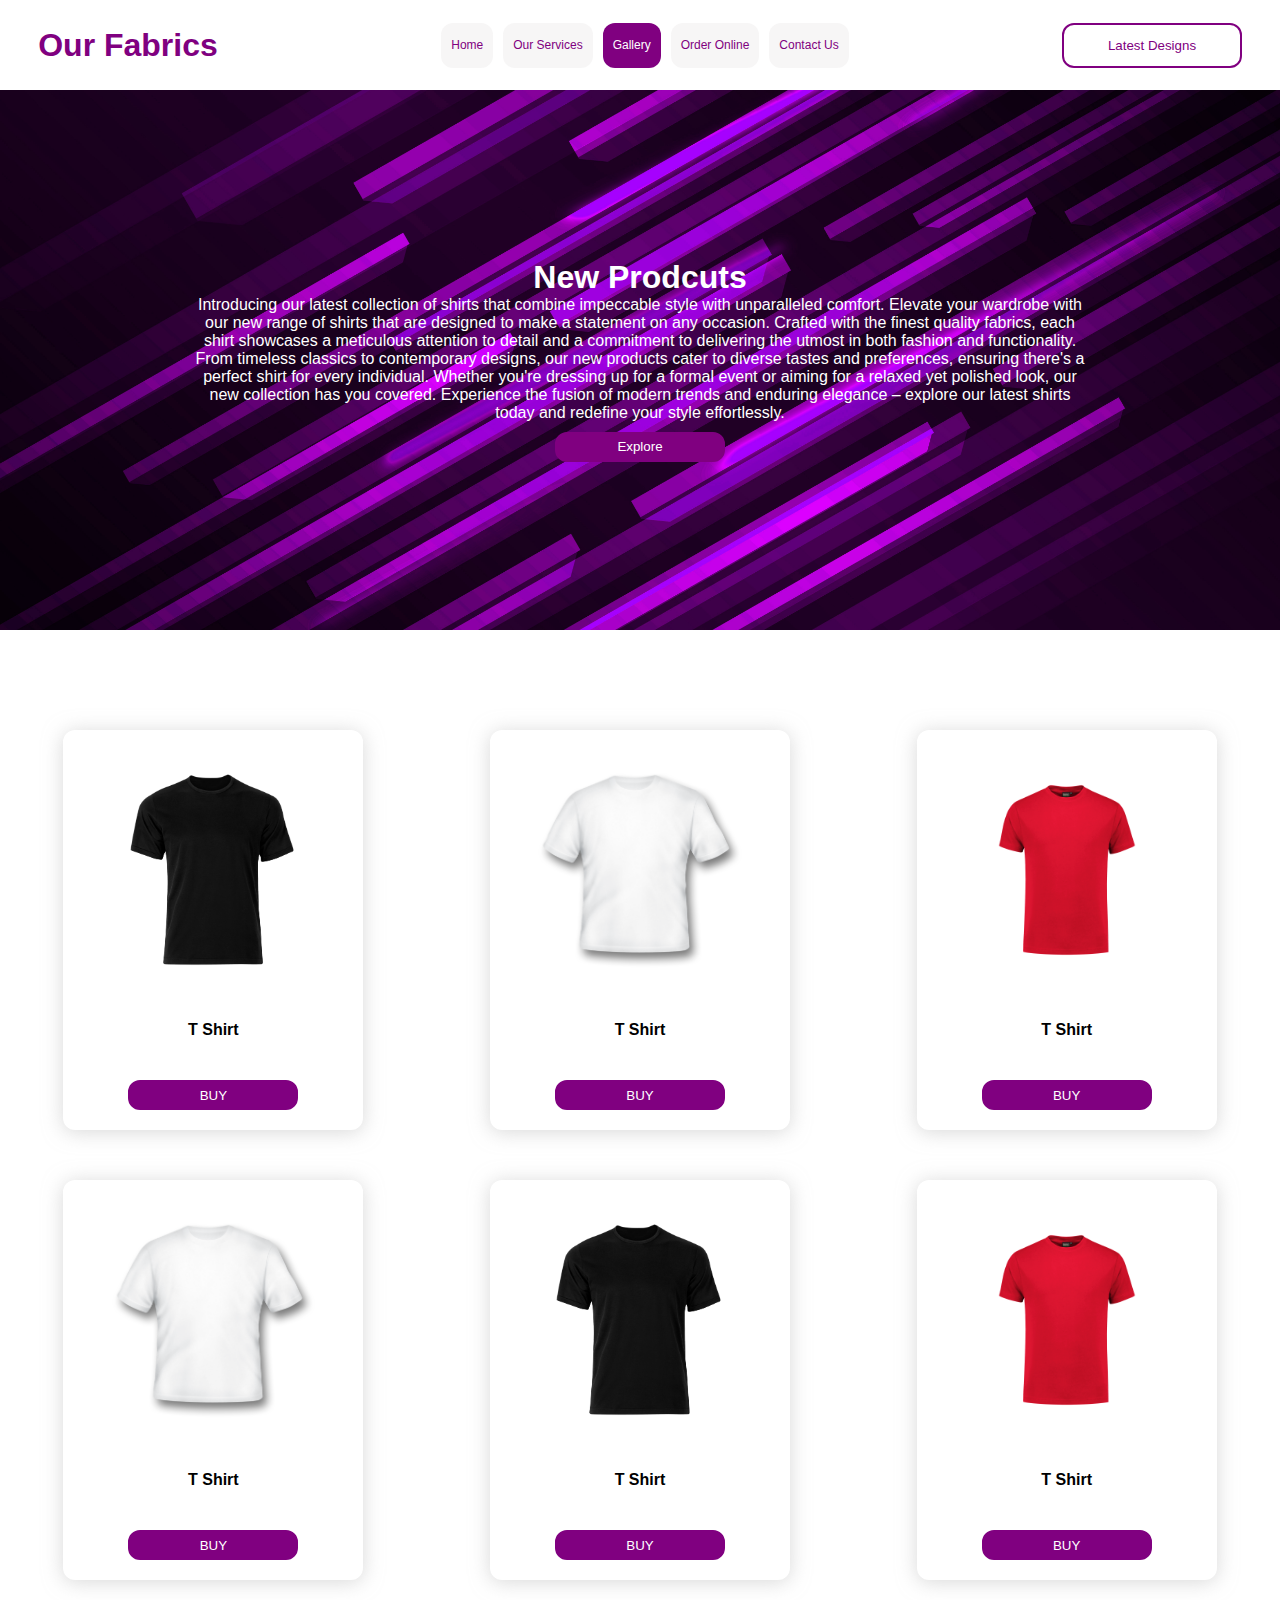
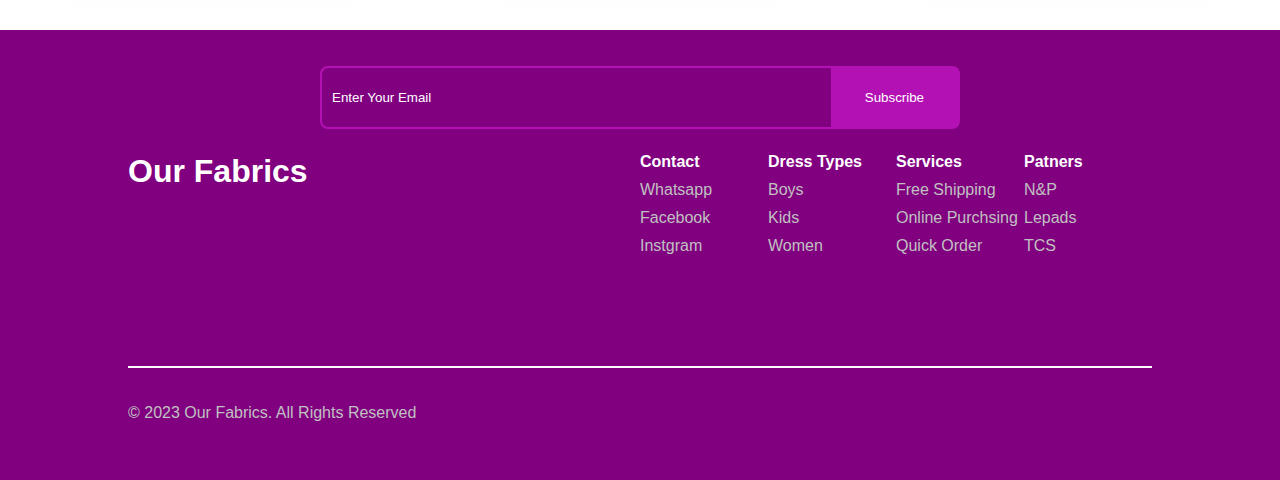
<file: Codes/ProductPage.html>
<!DOCTYPE html>
<html lang="en">

<head>
    <meta charset="UTF-8">
    <link rel="stylesheet" href="/Codes/ProducsStyles.css">
    <link rel="stylesheet" href="/Codes/ResponsiveStyle.css">
    <meta name="viewport" content="width=device-width, initial-scale=1.0">
    <title>EVO CLIENT</title>
</head>

<body>
        <div class="navBar" id="navBar">
            <div class="logoHolder" id="logoHolder">
                <h1>Our Fabrics</h1>
            </div>
            <div class="buttonHolder" id="buttonHolder">
                <a href="/index.html" class="navButton ">Home</a>
                <a href="/Codes/OurServices.html" class="navButton">Our Services</a>
                <a href="#" class="navButton Active" >Gallery</a>
                <a href="/Codes/OrderOnline.html" class="navButton">Order Online</a>
                <a href="/Codes/ContactPage.html" class="navButton">Contact Us</a>
            </div>
            <div class="latestDesignButtonHolder">
                <button>Latest Designs</button>
            </div>
        </div>
        <div class="newProducts" id="newProducts">
            <h1>New Prodcuts</h1>
            <p>
                Introducing our latest collection of shirts that combine impeccable style with unparalleled comfort. Elevate your
                wardrobe with our new range of shirts that are designed to make a statement on any occasion. Crafted with the finest
                quality fabrics, each shirt showcases a meticulous attention to detail and a commitment to delivering the utmost in both
                fashion and functionality. From timeless classics to contemporary designs, our new products cater to diverse tastes and
                preferences, ensuring there's a perfect shirt for every individual. Whether you're dressing up for a formal event or
                aiming for a relaxed yet polished look, our new collection has you covered. Experience the fusion of modern trends and
                enduring elegance – explore our latest shirts today and redefine your style effortlessly.
            </p>
            <button>Explore</button>
        </div>
        <div class="productHolder" id="productHolder">
            <div class="productsCard grid-item" id="productsCard">
                <div class="productImageHolder">
                    <img src="/Assets/shirt (1).png" alt="">
                </div>
                <div class="productNameHolder" id="productNameHolder">
                    <p>
                        <strong>
                            T Shirt
                        </strong>
                    </p>
                </div>
                <div class="productBuyButtonHolder" id="productBuyButtonHolder">
                    <button>BUY</button>
                </div>
            </div>
            <div class="productsCard grid-item" id="productsCard">
                <div class="productImageHolder">
                    <img src="/Assets/shirt (2).png" alt="">
                </div>
                <div class="productNameHolder" id="productNameHolder">
                    <p>
                        <strong>
                            T Shirt
                        </strong>
                    </p>
                </div>
                <div class="productBuyButtonHolder" id="productBuyButtonHolder">
                    <button>BUY</button>
                </div>
            </div>
            <div class="productsCard grid-item" id="productsCard">
                <div class="productImageHolder">
                    <img src="/Assets/shirt (3).png" alt="">
                </div>
                <div class="productNameHolder" id="productNameHolder">
                    <p>
                        <strong>
                            T Shirt
                        </strong>
                    </p>
                </div>
                <div class="productBuyButtonHolder" id="productBuyButtonHolder">
                    <button>BUY</button>
                </div>
            </div>
            <div class="productsCard grid-item" id="productsCard">
                <div class="productImageHolder">
                    <img src="/Assets/shirt (2).png" alt="">
                </div>
                <div class="productNameHolder" id="productNameHolder">
                    <p>
                        <strong>
                            T Shirt
                        </strong>
                    </p>
                </div>
                <div class="productBuyButtonHolder" id="productBuyButtonHolder">
                    <button>BUY</button>
                </div>
            </div>
            <div class="productsCard grid-item" id="productsCard">
                <div class="productImageHolder">
                    <img src="/Assets/shirt (1).png" alt="">
                </div>
                <div class="productNameHolder" id="productNameHolder">
                    <p>
                        <strong>
                            T Shirt
                        </strong>
                    </p>
                </div>
                <div class="productBuyButtonHolder" id="productBuyButtonHolder">
                    <button>BUY</button>
                </div>
            </div>
            <div class="productsCard grid-item" id="productsCard">
                <div class="productImageHolder">
                    <img src="/Assets/shirt (3).png" alt="">
                </div>
                <div class="productNameHolder" id="productNameHolder">
                    <p>
                        <strong>
                            T Shirt
                        </strong>
                    </p>
                </div>
                <div class="productBuyButtonHolder" id="productBuyButtonHolder">
                    <button>BUY</button>
                </div>
            </div>
        </div>
            <footer class="footer">
                <div class="sub" id="sub">
                    <div class="subHolder" id="subHolder">
                        <input type="text" placeholder="Enter Your Email">
                        <button>Subscribe</button>
                    </div>
            
                </div>
                <div class="linksHolder" id="linksHolder">
                    <div class="CompanyLogo" id="companyLogo">
                        <h1>
                            Our Fabrics
                        </h1>
                    </div>
                    <div class="theLinksHolder" id="theLinksHolder">
                        <div class="links" id="links">
                            <p><strong>Contact</strong></p>
                            <a href="#">Whatsapp</a>
                            <a href="#">Facebook</a>
                            <a href="#">Instgram</a>
                        </div>
                        <div class="links" id="links">
                            <p><strong>Dress Types</strong></p>
                            <a href="#">Boys</a>
                            <a href="#">Kids</a>
                            <a href="#">Women</a>
                        </div>
                        <div class="links" id="links">
                            <p><strong>Services</strong></p>
                            <a href="#">Free Shipping</a>
                            <a href="#">Online Purchsing</a>
                            <a href="#">Quick Order</a>
                        </div>
                        <div class="links" id="links">
                            <p><strong>Patners</strong></p>
                            <a href="#">N&P</a>
                            <a href="#">Lepads</a>
                            <a href="#">TCS</a>
                        </div>
                    </div>
                </div>
                <div class="copyRight" id="CopyRight">
                    <p>
                        &copy 2023 Our Fabrics. All Rights Reserved
                    </p>
                </div>
            </footer>
</body>
</html>
</file>
<file: Codes/style.css>
*{
    padding: 0%;
    margin: 0%;
    box-sizing: border-box;
    scroll-behavior: smooth;
    font-family: sans-serif;
    outline: none;
}
.heroContainer{
    height: 100vh;
    width: 100%;
    background-color: rgb(138, 0, 192);
    background-image: url("/Assets/purple-abstract-cube-3d-background.jpg");
    background-repeat: no-repeat;
    background-position: 50% 50%;
    background-size: cover;
}
.navBar{
    height: 10vh;
    width: 100%;
    background-color: white;
    display: flex;
    flex-direction: row;
    position: fixed;
    z-index: 1;
}
.logoHolder{
    height: 100%;
    width: 20%;
    display: flex;
    justify-content: center;
    align-items: center;
    color: purple;
}
.buttonHolder{
    height: 100%;
    width: 60%;
    display: flex;
    justify-content: center;
    align-items: center;
    flex-direction: row;
}
.navButton {
    height: 50%;
    width: auto;
    padding-left: 10px;
    padding-right: 10px;
    margin-left: 10px;
    background-color: rgba(238, 236, 236, 0.452);
    text-align: center;
    display: flex;
    justify-content: center;
    align-items: center;
    border-radius: 12px;
    font-size: 12px;
    text-decoration: none;
    color: purple;
}
.Active{
    background-color: purple;
    color: white;
}
.navButton:hover{
    background-color: purple;
    color: white;
    cursor: pointer;
}
.latestDesignButtonHolder{
    height: 100%;
    width: 20%;
    display: flex;
    justify-content: center;
    align-items: center;
  
}
.latestDesignButtonHolder button{
    height: 50%;
    width: 70%;
    background-color: transparent;
    border: 2px solid purple;
    border-radius: 12px;
    color: purple;
}
.latestDesignButtonHolder button:hover{
    background-color: purple;
    color: white;
    cursor: pointer;
}
.contaner{
    height: 100%;
    width: 100%;
    background-color: rgba(128, 0, 128, 0.37);
    display: flex;
    flex-direction: row;
}
.mainContent{
    height: 100%;
    width: 50%;
    padding-left: 20px;
    display: flex;
    justify-content: center;
    flex-direction: column;
    color: white;
}
.bigText{
    font-size: 76px;
}
.mainButtons{
    height: 20%;
    width: 100%;

    display: flex;
    flex-direction: row;
}
.mainButtons button{
    width: 150px;
    height: 40px;
    margin-top: 20px;
    background-color: white;
    border: 1px solid purple;
    border-radius: 12px;
    color: purple;
}
.mainButtons button:nth-child(2){
    width: 150px;
    height: 40px;
    margin-top: 20px;
    background-color: transparent;
    border: 1px solid white;
    border-radius: 12px;
    color: white;
    margin-left: 20px;
}
.mainButtons button:hover{
    background-color: purple;
    color: white;
    cursor: pointer;
    border: 1px solid purple;
}
.socialIcons{
    height: 10%;
    width: 50%;
    display: flex;

    align-items: center;
    flex-direction: row;
}
.socialicons img{
    height: 50px;
    border-radius: 12px;
    margin-left: 20px;
}
.siteImageHolder{
    height: 100%;
    width: 50%;
 
}
.siteImageHolder img{
    height: 80%;
    position: absolute;

    bottom: 0;
}
::-webkit-scrollbar{
    display: none;
}
.aboutOurFabrics{
    height: 100vh;
    width: 100%;
    display: flex;
    justify-content: center;
    align-items: center;
    flex-direction: row;

}
.aboutHolderShadow{
    height: 90%;
    width: 90%;
    display: flex;
    flex-direction: row;
    background: #eee;
    box-shadow: 0 8px 8px -4px silver;
}
.imageHolder{
    height: 100%;
    width: 40%;
    background-color: white;
    display: flex;
    justify-content: center;
    align-items: center;
}
.imageHolder img{
    height: 80%;
    -webkit-transform: scaleX(-1);
    transform: scaleX(-1);
    border-radius: 12px;
}
.aboutBrand{
    height: 100%;
    width: 60%;
    display: flex;
    justify-content: center;
    flex-direction: column;
    background-color: white;
}
.aboutBrand h1{
    color: purple;
}
.aboutBrand p{
    width: 80%;
    text-align: justify;
}
.dressHolder{
    width: 80%;
    height: 20%;
     display: grid;
    grid-template-columns: repeat(3, 1fr); /* Three items in a row */
 
}
.dressHolder h1{
    font-size: 12px;
    color: black;
}
.grid-item{
    margin-top: 10px;
    height: 30px;
    background-color: rgba(238, 236, 236, 0.452);
    width: 140px;
    display: flex;
    justify-content: center;
    align-items: center;
    border-radius: 12px;
}
.aboutHolderShadow button{
    height: 50px;
    width: 150px;
    border-radius: 12px;
    background-color: purple;
    color: white;
    box-shadow: 0px 5px 12px silver;
    cursor: pointer;
}
.aboutHolderShadow button:hover{
    background-color: white;
    border: 2px solid purple;
    color: purple;
}
.latestDesinsSection{
    height: 100vh;
    width: 100%;

    display: flex;
    justify-content: center;
    align-items: center;
    flex-direction: column;
}
.latestDesinsSection span{
    color: purple;
}
.latestDesinsSection img{
    height: 50%;
    width: 60%;
}
.latestDesinsSection p{
    text-align: center;
    width: 80%;
}
.rate {
    float: left;
    height: 46px;
    padding: 0 10px;
}
.rate:not(:checked) > input {
    position:absolute;
    top:-9999px;
}
.rate:not(:checked) > label {
    float:right;
    width:1em;
    overflow:hidden;
    white-space:nowrap;
    cursor:pointer;
    font-size:30px;
    color:#ccc;
}
.rate:not(:checked) > label:before {
    content: '★ ';
}
.rate > input:checked ~ label {
    color: #ffc700;    
}
.rate:not(:checked) > label:hover,
.rate:not(:checked) > label:hover ~ label {
    color: #deb217;  
}
.rate > input:checked + label:hover,
.rate > input:checked + label:hover ~ label,
.rate > input:checked ~ label:hover,
.rate > input:checked ~ label:hover ~ label,
.rate > label:hover ~ input:checked ~ label {
    color: #c59b08;
}
.createWebSite{
    width: 100%;
    height: 15%;
    display: flex;
    justify-content: center;
    align-items: center;
    flex-direction: row;
}
.createWebSite h1{
    color: purple;
    font-size: 16px;

}
.createWebSite button{
    width: 150px;
    height: 40px;
  
    background-color: transparent;
    border: 2px solid purple;
    border-radius: 12px;
    color: purple;
    margin-left: 20px;
}
.createWebSite button:hover{

  
    background-color: purple;

    border-radius: 12px;
    color: white;
    cursor: pointer;

}
.placeOrder{
    height: 100vh;
    width: 100%;

    display: flex;
    flex-direction: row;
}
.orderImageHolder{
    height: 100%;
    width: 50%;

    display: flex;
    justify-content: center;
    align-items: center;
}
.orderImageHolder img{
    height: 70%;
    
}
.placeOrderForm{
    height: 100%;
    width: 50%;
    display: flex;
    justify-content: center;
    align-items: center;
    flex-direction: column;

}
.placeOrderForm h1{
    color: purple;
}
.orderDetails{
    height: 80%;
    width: 70%;
    display: flex;
    justify-content: center;
    align-items: center;
    flex-direction: column;
        background: #eee;
    box-shadow: 0 8px 8px -4px silver;
    background-color: white;
    padding-left: 10px;
    border-radius: 12px;
}
.orderDetails input{
    height: 40px;
    padding-left: 10px;
    width: 350px;
    margin-top: 10px;
    box-shadow: 0px 0px 5px rgba(192, 192, 192, 0.349);
    border: 2px solid silver;
    border-radius: 8px;
    outline: none;
}

.select{
    height: 40px;
    padding-left: 10px;
    width: 350px;
    margin-top: 10px;
    box-shadow: 0px 0px 5px rgba(192, 192, 192, 0.349);
    border: 2px solid silver;
    border-radius: 8px;
    outline: none;
    cursor: pointer;
}
.orderDetails textarea{

    padding-left: 10px;
    width: 350px;
    margin-top: 10px;
    box-shadow: 0px 0px 5px rgba(192, 192, 192, 0.349);
    border: 2px solid silver;
    border-radius: 8px;
    outline: none;
}
.submitted{
  width: 150px;
    height: 40px;
  
    background-color: purple;
    border: 2px solid purple;
    border-radius: 12px;
    color: white;

    cursor: pointer;
}
.footer{
    width: 100%;
    height: 50vh;
    display: flex;
    
    justify-content: center;
    align-items: center;
flex-direction: column;
    background-color: purple;
}
.sub{
    width: 100%;
    height: 20%;
    display: flex;
    justify-content: center;
    align-items: center;
    
}
.subHolder{
    height: 70%;
    width: 50%;
    background-color: purple;
    border: 2px solid rgb(179, 17, 179);
    border-radius: 8px;
    display: flex;
    flex-direction: row;
}
.subHolder input{
    height: 100%;
    width: 80%;
    background-color: transparent;
    border: none;
    padding: 10px;
    color: white;
}
.subHolder input::placeholder { /* Chrome, Firefox, Opera, Safari 10.1+ */
  color: white;

}
.subHolder button{
    height: 100%;
    width: 20%;
    background-color: rgb(179, 17, 179);
    border: none;
    color: white;
    cursor: pointer;
}
.linksHolder{
    width: 80%;
    height: 50%;

    display: flex;
    flex-direction: row;
    border-bottom: 2px solid white;
}
.CompanyLogo{
    height: 100%;
    width: 50%;

}
.CompanyLogo h1{
    margin-top: 10px;
    color: white;
}
.theLinksHolder{
    height: 100%;
    width: 50%;
    display: flex;
    flex-direction: row;
}
.links{
    height: 100%;
    width: 25%;

    display: flex;
    flex-direction: column;
}
.links a{
    text-decoration: none;
    color: silver;
    margin-top: 10px;
}
.links p{
    text-decoration: none;
    color: white;
    margin-top: 10px;
}
.copyRight{
    height: 20%;
    width: 80%;
    color: silver;
    display: flex;
    align-items: center;
}
.aboutBrand button{
        border-style: none;
}
.contactDetailsSectionP{
    width: 100%;
    height: auto;
}

.contact-details {
    display: flex;
    flex-wrap: wrap;
    justify-content: space-between;
    margin-bottom: 20px;
}

.contact-details div {
        flex: 1;
        margin: 10px;
        padding: 20px;
        border: 1px solid #ddd;
        text-align: center;
    }

#map{
    height: 50vh;
    width: 100%;
}
</file>
<file: Codes/ResponsiveStyle.css>
@media (max-width:414px){
    .navBar{
        height: 5vh;
    }
    .navBar h1{
        font-size: 18px;
    }
    .buttonHolder{
        display: none;
    }
    .latestDesignButtonHolder{
        display: none;
    }
    .logoHolder{
        width: 100%;
    }
    .contaner{
        height: 100%;
    }
    .mainContent{
        width: 100%;
    }
    .heroContainer{
        height: 80vh;
    }
    .siteImageHolder{
        display: none;
    }
    .imageHolder{
        display: none;
    }
    .aboutHolderShadow{
        width: 100%;
        height: 100%;
        box-shadow: none;
    }
    .aboutBrand{
        width: 100%;
        height: 70vh;
    }
    .aboutOurFabrics{
        height: 70vh;
    }
    .aboutBrand p{
        width: 100%;
    }
    .placeOrder{
        flex-direction: column;
    }
    .orderImageHolder{
        width: 100%;
        height: 50%;
    }
    .navBar{
        position: absolute;
    }
    .placeOrderForm{
        width: 100%;
        height: 70%;
    }
    .footer{
        height: 100vh;
    }
    .linksHolder{
        height: 80%;
        flex-direction: column;
    }
    .CompanyLogo{
        height: 20%;
        width: 100%;
    }
    .theLinksHolder{
        flex-direction: column;
    }
    .links{
        height: 20%;
        width: 100%;
        font-size: 18px;
    }
    .copyRight{
        height: 10%;
    }
    .sub{
        height: 10%;
       
    }
    .subHolder{
        width: 90%;
    }
    .orderDetails{
        width: 100%;
        height: 100%;
        border: none;
        box-shadow: none;
    }
     .latestDesinsSection{
        text-align: center;
     }
    .latestDesinsSection img{
        width: 100%;
    }
    .orderImageHolder{
        height: 30%;
    }
    .newProducts{
        height: 50vh;
    }
    .newProducts h1{
        font-size: 16px;
    }
    
    .newProducts p{
        font-size: 12px;
        width: 100%;
    }
    .productHolder{
            grid-template-columns: repeat(1, 1fr);
    }
    .productsCard{

    width: 300px;
    height: 300px;

}
}

@media (min-width:420px) and (max-width:1010px){
  .navBar{
        height: 10vh;
    }
    .navBar h1{
        font-size: 18px;
    }
    .buttonHolder{
        width: 80%;
    }
    .latestDesignButtonHolder{
        display: none;
    }
    .logoHolder{
        width: 20%;
    }
    .contaner{
        height: 100%;
    }
    .mainContent{
        width: 100%;
    }
    .heroContainer{
        height: 80vh;
    }
    .siteImageHolder{
        display: none;
    }
    .imageHolder{
        display: none;
    }
    .aboutHolderShadow{
        width: 100%;
        height: 100%;
        box-shadow: none;
    }
    .aboutBrand{
        width: 100%;
        height: 80vh;
        padding-left: 10px;
    }
    .aboutOurFabrics{
        height: 70vh;
    }
    .aboutBrand p{
        width: 100%;
    }
    .placeOrder{
        flex-direction: column;
    }
    .orderImageHolder{
        width: 100%;
        height: 30%;
    }
    .navBar{
        position: absolute;
    }
    .placeOrderForm{
        width: 100%;
        height: 70%;
    }
    .footer{
        height: 120vh;
    }
 .placeOrder{
    height: 120vh;
 }
    .linksHolder{
        height: 80%;
        flex-direction: column;
    }
    .CompanyLogo{
        height: 20%;
        width: 100%;
    }
    .aboutBrand button{
        border-style: none;
        
        height: 30px;
    }
    .aboutBrand p{
       width: 95%;
    }
    .theLinksHolder{
        flex-direction: column;
    }
    .links{
        height: 25%;
        width: 100%;
        font-size: 18px;
       
        font-size: 16px;
    }
    .copyRight{
        height: 10%;
    }
    .sub{
        height: 10%;
       
    }
    .subHolder{
        width: 90%;
    }
    .orderDetails{
        width: 100%;
        height: 100%;
        border: none;
        box-shadow: none;
    }
     .latestDesinsSection{
        text-align: center;
     }
    .latestDesinsSection img{
        width: 100%;
    }
    .productHolder{
            grid-template-columns: repeat(2, 1fr);
    }
}

@media (min-width:1920px){
        .productHolder{
            grid-template-columns: repeat(4, 1fr);
    }
}
</file>
<file: Codes/OurServices.css>
*{
    padding: 0%;
    margin: 0%;
    box-sizing: border-box;
    scroll-behavior: smooth;
    font-family: sans-serif;
    outline: none;
}
.heroContainer{
    height: 100vh;
    width: 100%;
    background-color: rgb(138, 0, 192);
    background-image: url("/Assets/purple-abstract-cube-3d-background.jpg");
    background-repeat: no-repeat;
    background-position: 50% 50%;
    background-size: cover;
}
.navBar{
    height: 10vh;
    width: 100%;
    background-color: white;
    display: flex;
    flex-direction: row;

}
.logoHolder{
    height: 100%;
    width: 20%;
    display: flex;
    justify-content: center;
    align-items: center;
    color: purple;
}
.buttonHolder{
    height: 100%;
    width: 60%;
    display: flex;
    justify-content: center;
    align-items: center;
    flex-direction: row;
}
.navButton {
    height: 50%;
    width: auto;
    padding-left: 10px;
    padding-right: 10px;
    margin-left: 10px;
    background-color: rgba(238, 236, 236, 0.452);
    text-align: center;
    display: flex;
    justify-content: center;
    align-items: center;
    border-radius: 12px;
    font-size: 12px;
    text-decoration: none;
    color: purple;
}
.Active{
    background-color: purple;
    color: white;
}
.navButton:hover{
    background-color: purple;
    color: white;
    cursor: pointer;
}
.latestDesignButtonHolder{
    height: 100%;
    width: 20%;
    display: flex;
    justify-content: center;
    align-items: center;
  
}
.latestDesignButtonHolder button{
    height: 50%;
    width: 70%;
    background-color: transparent;
    border: 2px solid purple;
    border-radius: 12px;
    color: purple;
}
.latestDesignButtonHolder button:hover{
    background-color: purple;
    color: white;
    cursor: pointer;
}

.newProducts{
    height: 60vh;
    width: 100%;

    display: flex;
    justify-content: center;
    align-items: center;
    flex-direction: column;

    background-image: url("/Assets/purple-abstract-cube-3d-background.jpg");
    background-position: 50% 50%;
    background-size: cover;
    background-repeat: no-repeat;
}
.newProducts h1{
    color: white;
}
.newProducts p{
    text-align: center;
    width: 70%;
    color: white;
}
.newProducts button{
    height: 30px;
    width: 170px;
    margin-top: 10px;
    background-color: purple;
    border: 2px solid purple;
    border-radius: 12px;
    color: white;
    cursor: pointer;
}
::-webkit-scrollbar{
    display: none;
}

.Active{
    background-color: purple;
    color: white;
}
.productHolder{
    width: 100%;
    height:auto;

    display: grid;
    grid-template-columns: repeat(3, 1fr);
    padding-top: 50px;
    padding-bottom: 50px;
}

.productsCard{
    margin-top: 50px;
    width: 300px;
    height: 400px;
    background-color:white;
    border-radius: 12px;


    display: block;
    margin-left: auto;
    margin-right: auto;
}
.productImageHolder{
    height: 50%;
    width: 100%;

    display: flex;
    justify-content: center;
    align-items: center;
}
.productImageHolder img{
    height: 80%;
}
.productNameHolder{
    width: 100%;
    height: 50%;
    display: flex;
    justify-content: center;
    align-items: center;
    text-align: center;
}
.productNameHolder p{
    width: 95%;
   

}
.productBuyButtonHolder{
    height: 20%;
    width: 100%;
    display: flex;
    justify-content: center;
    align-items: center;
}
.productBuyButtonHolder button{
    height: 30px;
    width: 170px;
    margin-top: 10px;
    background-color: purple;
    border: 2px solid purple;
    border-radius: 12px;
    color: white;
    cursor: pointer;
}





.footer{
    width: 100%;
    height: 50vh;
    display: flex;
    
    justify-content: center;
    align-items: center;
flex-direction: column;
    background-color: purple;
}
.sub{
    width: 100%;
    height: 20%;
    display: flex;
    justify-content: center;
    align-items: center;
    
}
.subHolder{
    height: 70%;
    width: 50%;
    background-color: purple;
    border: 2px solid rgb(179, 17, 179);
    border-radius: 8px;
    display: flex;
    flex-direction: row;
}
.subHolder input{
    height: 100%;
    width: 80%;
    background-color: transparent;
    border: none;
    padding: 10px;
    color: white;
}
.subHolder input::placeholder { /* Chrome, Firefox, Opera, Safari 10.1+ */
  color: white;

}
.subHolder button{
    height: 100%;
    width: 20%;
    background-color: rgb(179, 17, 179);
    border: none;
    color: white;
    cursor: pointer;
}
.linksHolder{
    width: 80%;
    height: 50%;

    display: flex;
    flex-direction: row;
    border-bottom: 2px solid white;
}
.CompanyLogo{
    height: 100%;
    width: 50%;

}
.CompanyLogo h1{
    margin-top: 10px;
    color: white;
}
.theLinksHolder{
    height: 100%;
    width: 50%;
    display: flex;
    flex-direction: row;
}
.links{
    height: 100%;
    width: 25%;

    display: flex;
    flex-direction: column;
}
.links a{
    text-decoration: none;
    color: silver;
    margin-top: 10px;
}
.links p{
    text-decoration: none;
    color: white;
    margin-top: 10px;
}
.copyRight{
    height: 20%;
    width: 80%;
    color: silver;
    display: flex;
    align-items: center;
}
.aboutBrand button{
        border-style: none;
}
</file>
<file: Codes/ProducsStyles.css>
*{
    padding: 0%;
    margin: 0%;
    box-sizing: border-box;
    scroll-behavior: smooth;
    font-family: sans-serif;
    outline: none;
}
.heroContainer{
    height: 100vh;
    width: 100%;
    background-color: rgb(138, 0, 192);
    background-image: url("/Assets/purple-abstract-cube-3d-background.jpg");
    background-repeat: no-repeat;
    background-position: 50% 50%;
    background-size: cover;
}
.navBar{
    height: 10vh;
    width: 100%;
    background-color: white;
    display: flex;
    flex-direction: row;

}
.logoHolder{
    height: 100%;
    width: 20%;
    display: flex;
    justify-content: center;
    align-items: center;
    color: purple;
}
.buttonHolder{
    height: 100%;
    width: 60%;
    display: flex;
    justify-content: center;
    align-items: center;
    flex-direction: row;
}
.navButton {
    height: 50%;
    width: auto;
    padding-left: 10px;
    padding-right: 10px;
    margin-left: 10px;
    background-color: rgba(238, 236, 236, 0.452);
    text-align: center;
    display: flex;
    justify-content: center;
    align-items: center;
    border-radius: 12px;
    font-size: 12px;
    text-decoration: none;
    color: purple;
}
.Active{
    background-color: purple;
    color: white;
}
.navButton:hover{
    background-color: purple;
    color: white;
    cursor: pointer;
}
.latestDesignButtonHolder{
    height: 100%;
    width: 20%;
    display: flex;
    justify-content: center;
    align-items: center;
  
}
.latestDesignButtonHolder button{
    height: 50%;
    width: 70%;
    background-color: transparent;
    border: 2px solid purple;
    border-radius: 12px;
    color: purple;
}
.latestDesignButtonHolder button:hover{
    background-color: purple;
    color: white;
    cursor: pointer;
}

.newProducts{
    height: 60vh;
    width: 100%;

    display: flex;
    justify-content: center;
    align-items: center;
    flex-direction: column;

    background-image: url("/Assets/purple-abstract-cube-3d-background.jpg");
    background-position: 50% 50%;
    background-size: cover;
    background-repeat: no-repeat;
}
.newProducts h1{
    color: white;
}
.newProducts p{
    text-align: center;
    width: 70%;
    color: white;
}
.newProducts button{
    height: 30px;
    width: 170px;
    margin-top: 10px;
    background-color: purple;
    border: 2px solid purple;
    border-radius: 12px;
    color: white;
    cursor: pointer;
}
::-webkit-scrollbar{
    display: none;
}

.Active{
    background-color: purple;
    color: white;
}
.productHolder{
    width: 100%;
    height:auto;

    display: grid;
    grid-template-columns: repeat(3, 1fr);
    padding-top: 50px;
    padding-bottom: 50px;
}

.productsCard{
    margin-top: 50px;
    width: 300px;
    height: 400px;
    background-color:white;
    border-radius: 12px;
    box-shadow: 0px 2px 20px rgba(192, 192, 192, 0.616);

    display: block;
    margin-left: auto;
    margin-right: auto;
}
.productImageHolder{
    height: 70%;
    width: 100%;

    display: flex;
    justify-content: center;
    align-items: center;
}
.productImageHolder img{
    height: 70%;
}
.productNameHolder{
    width: 100%;
    height: 10%;
    display: flex;
    justify-content: center;
    align-items: center;
}
.productBuyButtonHolder{
    height: 20%;
    width: 100%;
    display: flex;
    justify-content: center;
    align-items: center;
}
.productBuyButtonHolder button{
    height: 30px;
    width: 170px;
    margin-top: 10px;
    background-color: purple;
    border: 2px solid purple;
    border-radius: 12px;
    color: white;
    cursor: pointer;
}





.footer{
    width: 100%;
    height: 50vh;
    display: flex;
    
    justify-content: center;
    align-items: center;
flex-direction: column;
    background-color: purple;
}
.sub{
    width: 100%;
    height: 20%;
    display: flex;
    justify-content: center;
    align-items: center;
    
}
.subHolder{
    height: 70%;
    width: 50%;
    background-color: purple;
    border: 2px solid rgb(179, 17, 179);
    border-radius: 8px;
    display: flex;
    flex-direction: row;
}
.subHolder input{
    height: 100%;
    width: 80%;
    background-color: transparent;
    border: none;
    padding: 10px;
    color: white;
}
.subHolder input::placeholder { /* Chrome, Firefox, Opera, Safari 10.1+ */
  color: white;

}
.subHolder button{
    height: 100%;
    width: 20%;
    background-color: rgb(179, 17, 179);
    border: none;
    color: white;
    cursor: pointer;
}
.linksHolder{
    width: 80%;
    height: 50%;

    display: flex;
    flex-direction: row;
    border-bottom: 2px solid white;
}
.CompanyLogo{
    height: 100%;
    width: 50%;

}
.CompanyLogo h1{
    margin-top: 10px;
    color: white;
}
.theLinksHolder{
    height: 100%;
    width: 50%;
    display: flex;
    flex-direction: row;
}
.links{
    height: 100%;
    width: 25%;

    display: flex;
    flex-direction: column;
}
.links a{
    text-decoration: none;
    color: silver;
    margin-top: 10px;
}
.links p{
    text-decoration: none;
    color: white;
    margin-top: 10px;
}
.copyRight{
    height: 20%;
    width: 80%;
    color: silver;
    display: flex;
    align-items: center;
}
.aboutBrand button{
        border-style: none;
}
</file>
